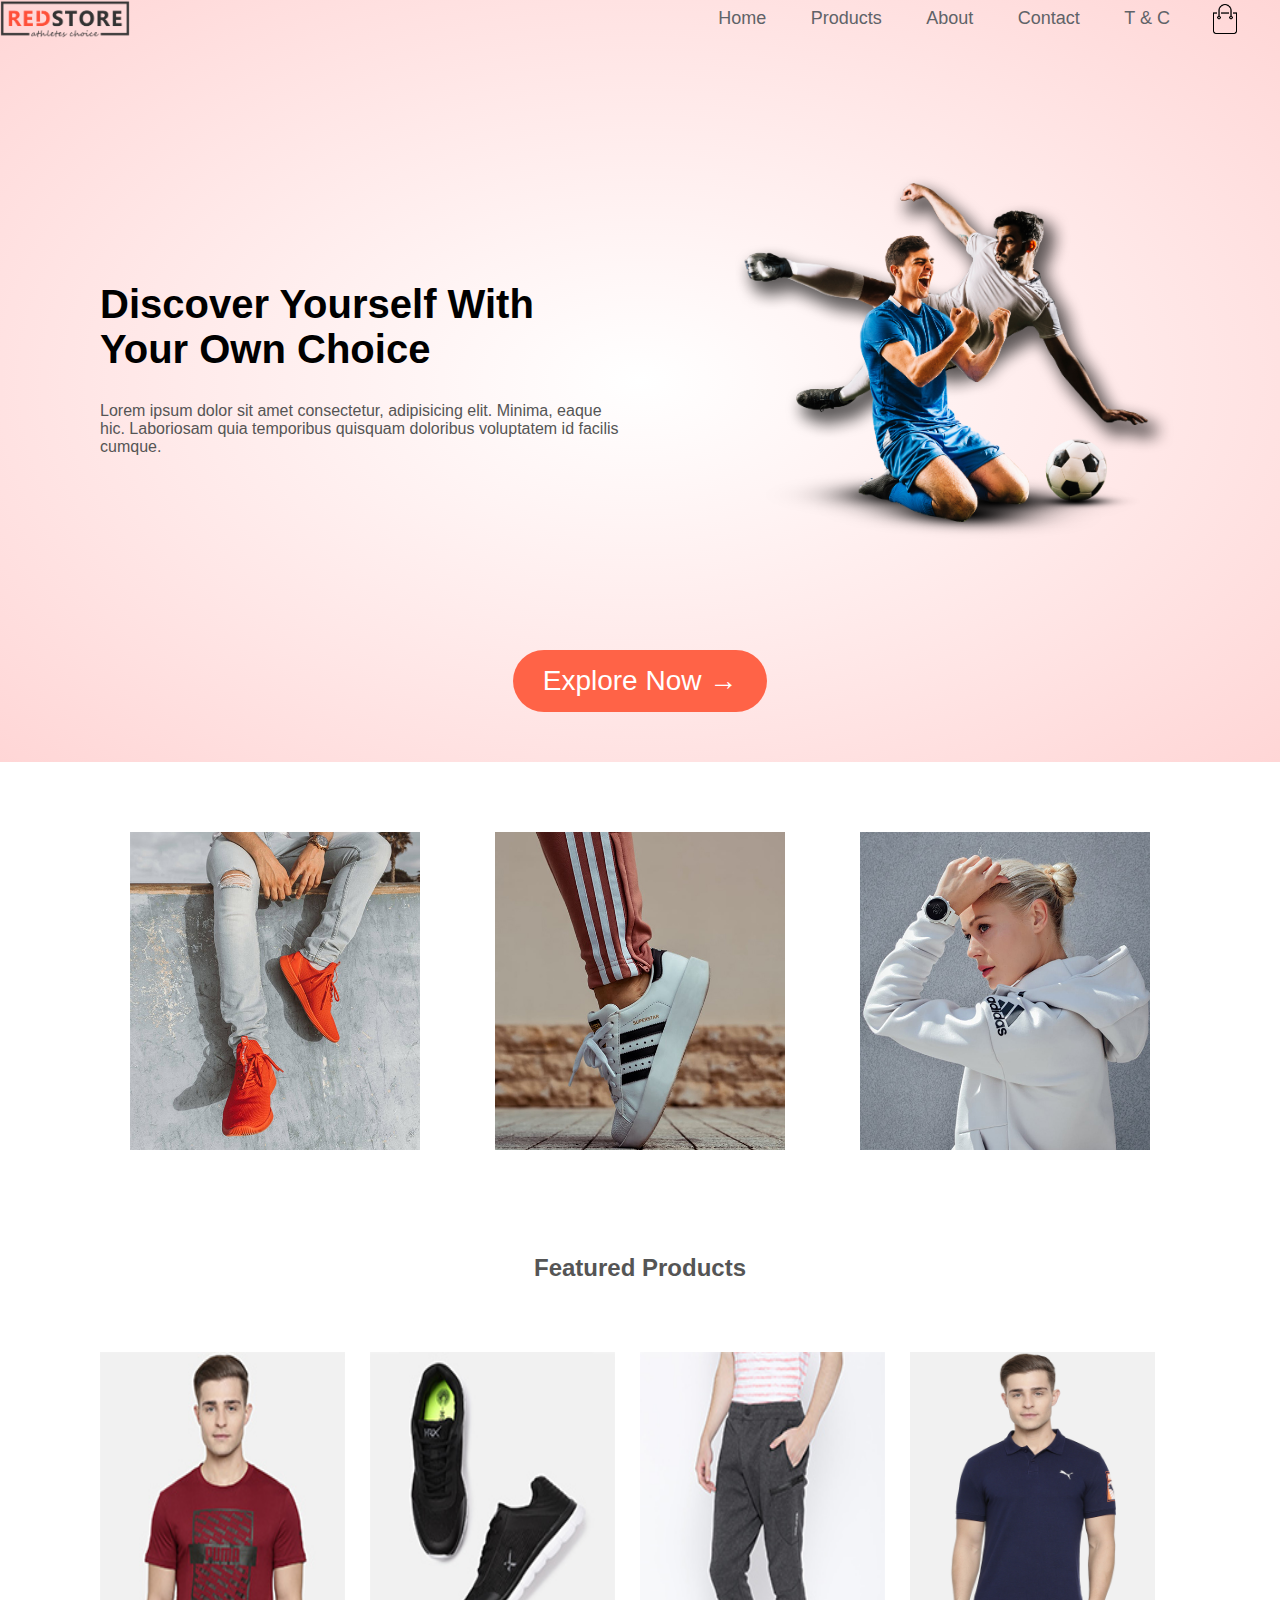
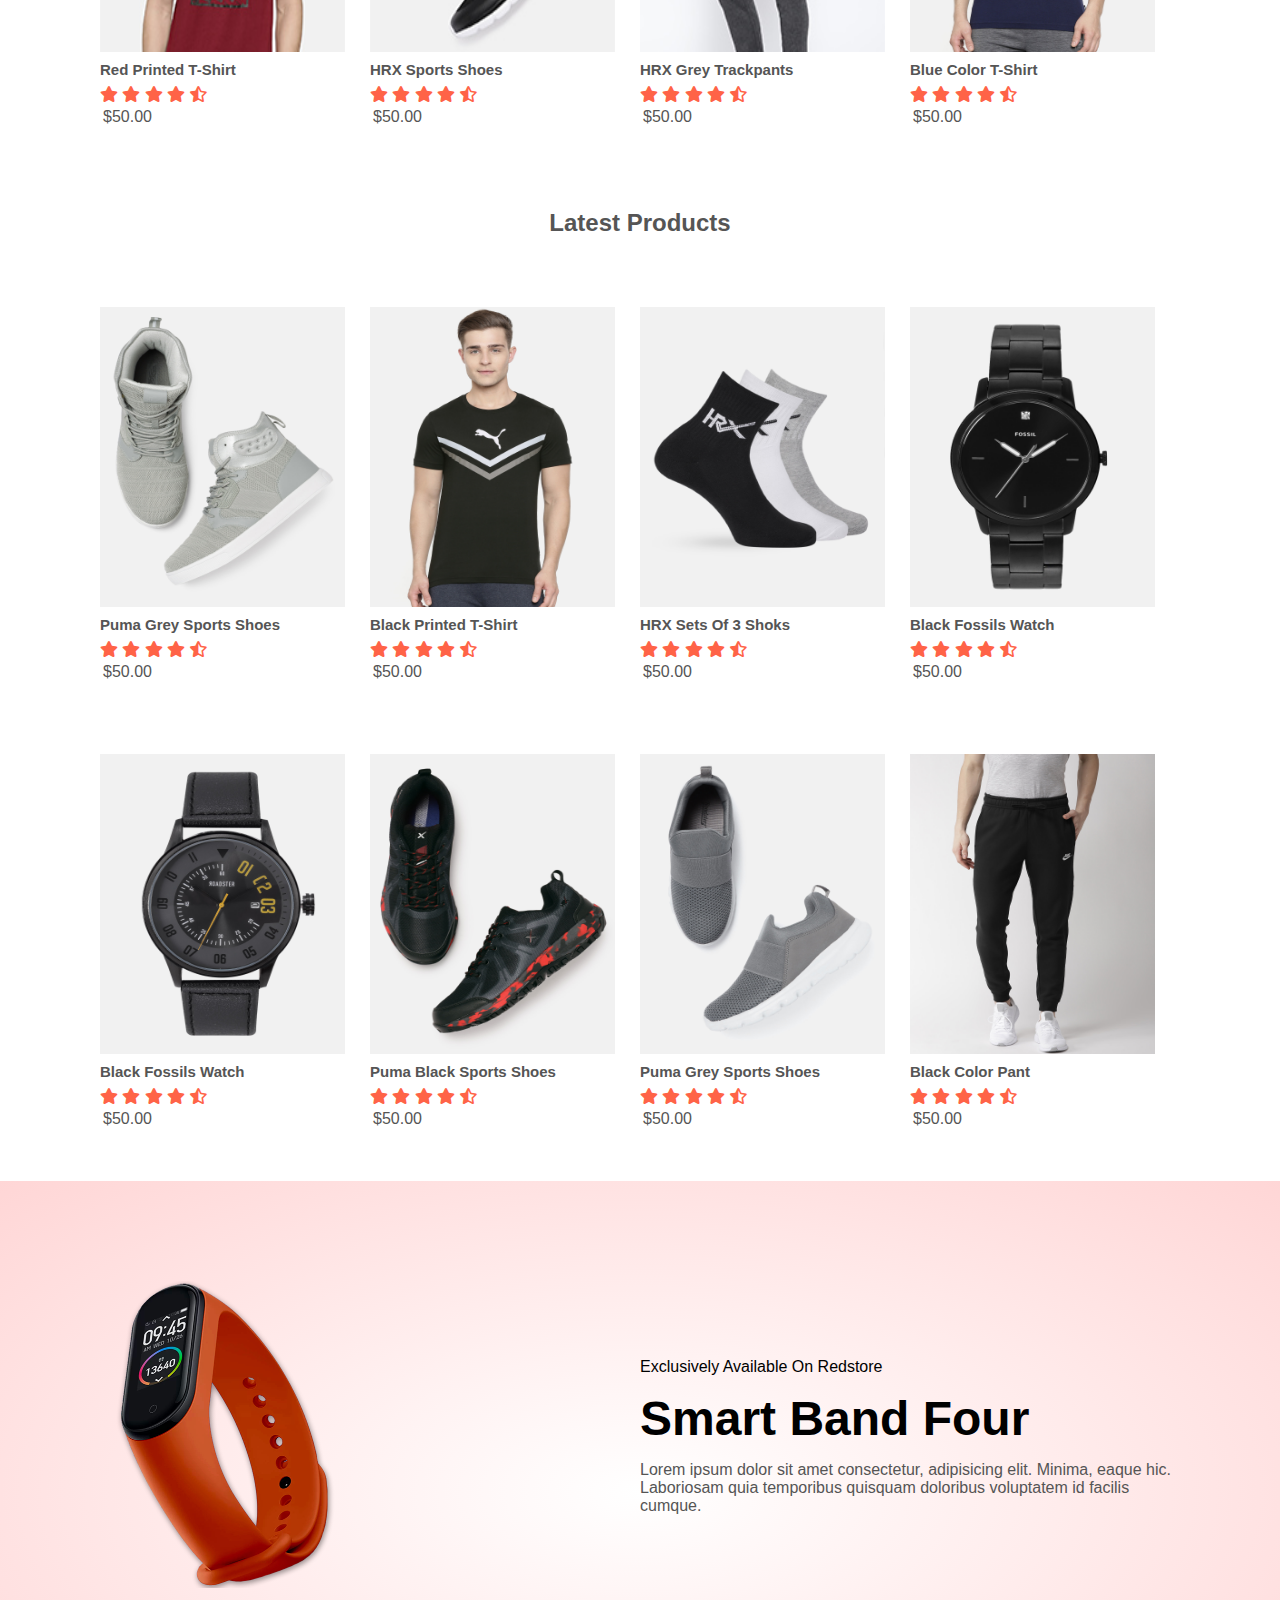
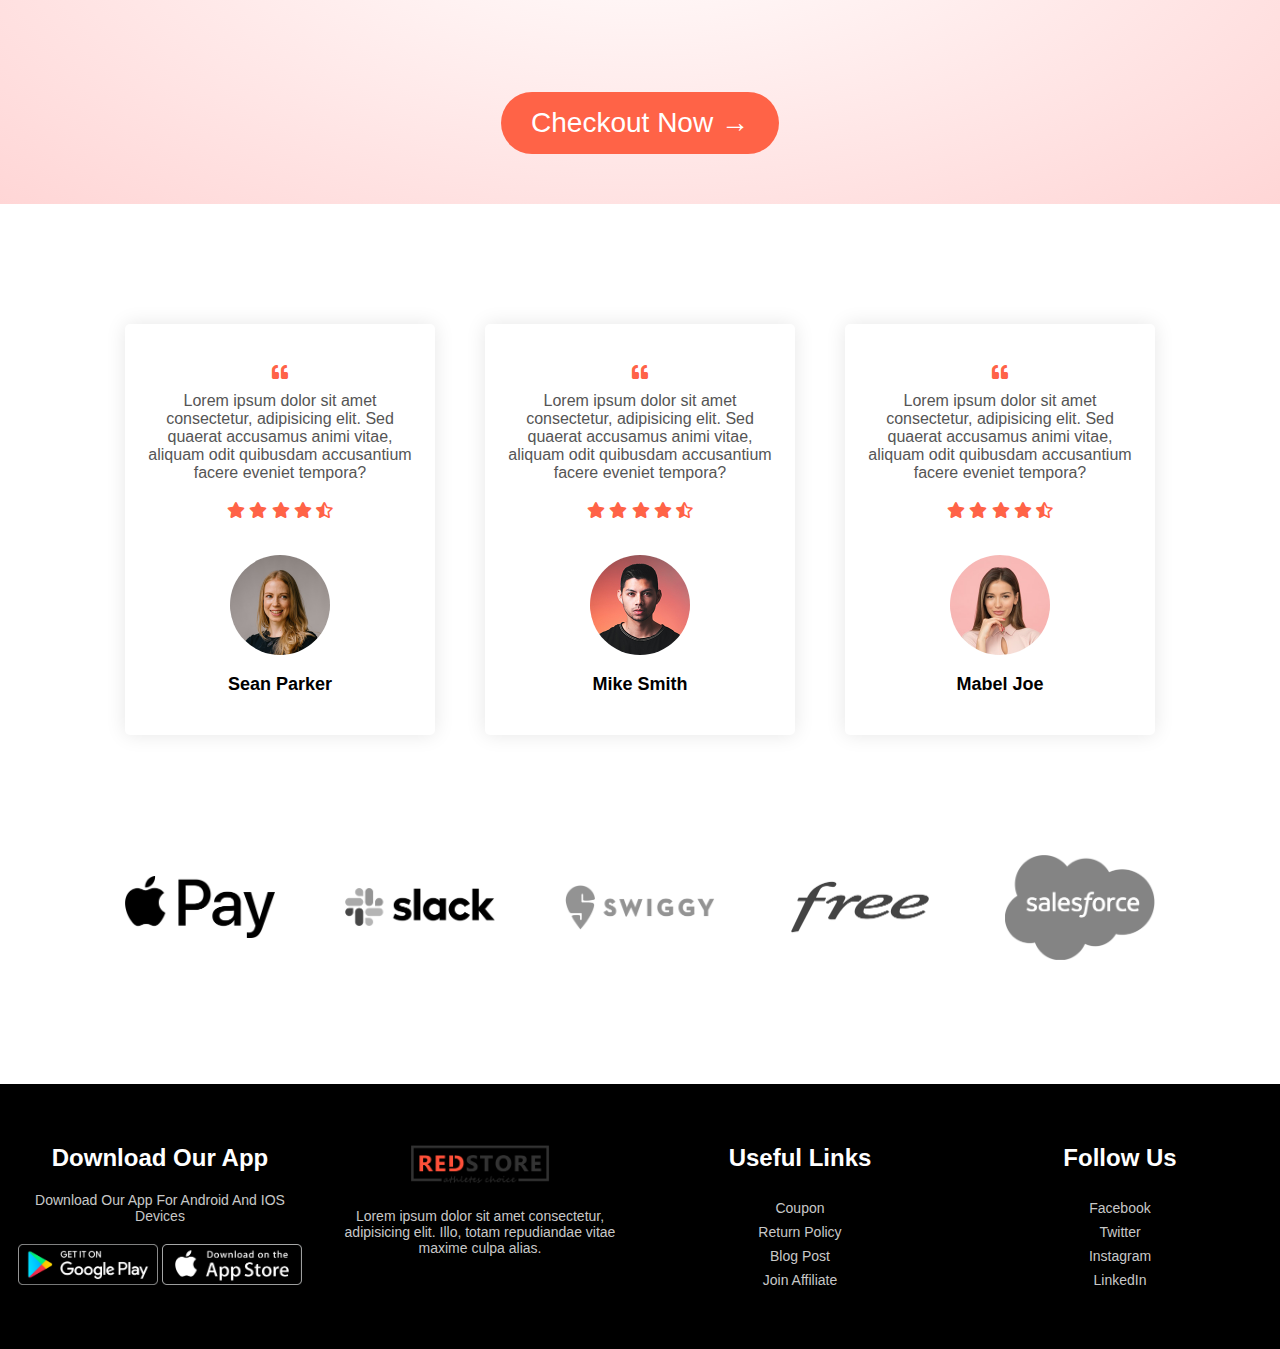
<file: index.html>
<!DOCTYPE html>
<html lang="en">
<head>
    <meta charset="UTF-8">
    <meta http-equiv="X-UA-Compatible" content="IE=edge">
    <meta name="viewport" content="width=device-width, initial-scale=1.0">
    <title>RedStore-Online E-Commerce Website</title>

    <link rel="stylesheet" href="style.css">

    <link rel="preconnect" href="https://fonts.googleapis.com">
    <link rel="stylesheet" href="https://cdnjs.cloudflare.com/ajax/libs/font-awesome/5.15.3/css/all.min.css">
</head>
<body>
    <header>
        <div class="header">
            <img src="images/logo.png" class="logo">
     <div class="navlinks">
        <nav>
            <ul>
                <li><a href="#">Home</a></li>
                <li><a href="#">Products</a></li>
                <li><a href="#">About</a></li>
                <li><a href="#">Contact</a></li>
                <li><a href="#">T & C</a></li>
            </ul>
        </nav>
        <img src="images/cart.png" class="cart">
     </div>
        </div>

     <div class="container">
        <div class="row">

            <div class="col-2">
                <h1 style="padding: 30px 0;" >Discover Yourself With Your Own Choice</h1>
                <p style="color: #555; font-family: ;">Lorem ipsum dolor sit amet consectetur, adipisicing elit. Minima, eaque hic. Laboriosam quia temporibus quisquam doloribus voluptatem id facilis cumque.</p>
            </div>
            <div class="col-2">
                <img src="images/image1.png" width="550px">
            </div>
        </div>
        <div class="btn" >
            <button>Explore Now <span>&#8594;</span>
            </button>
        </div>

    </div>

    </header>
    <div class="container">
        <div class="row">
            <div class="col-3"><img src="images/category-1.jpg" alt=""></div>
            <div class="col-3"><img src="images/category-2.jpg" alt=""></div>
            <div class="col-3"><img src="images/category-3.jpg" alt=""></div>
        </div>
    </div>
    <!-- Featured Products -->
    <div class="featured-products">
        <div>
            <h2 class="topic-text">Featured Products</h2>

        </div>
        <div class="container">
            <div class="row">
                <div class="col-4">
                    <img src="images/buy-1.jpg">
                    <h2 class="text">Red Printed T-Shirt</h2>
                    <i class="fas fa-star"></i>
                    <i class="fas fa-star"></i>
                    <i class="fas fa-star"></i>
                    <i class="fas fa-star"></i>
                    <i class="fas fa-star-half-alt"></i>
                    <p>$50.00</p>
                </div>
                <div class="col-4">
                    <img src="images/buy-2.jpg">
                    <h2 class="text">HRX Sports Shoes</h2>
                    <i class="fas fa-star"></i>
                    <i class="fas fa-star"></i>
                    <i class="fas fa-star"></i>
                    <i class="fas fa-star"></i>
                    <i class="fas fa-star-half-alt"></i>
                    <p>$50.00</p>
                </div>
                <div class="col-4">
                    <img src="images/buy-3.jpg">
                    <h2 class="text">HRX Grey Trackpants</h2>
                    <i class="fas fa-star"></i>
                    <i class="fas fa-star"></i>
                    <i class="fas fa-star"></i>
                    <i class="fas fa-star"></i>
                    <i class="fas fa-star-half-alt"></i>
                    <p>$50.00</p>
                </div>
                <div class="col-4">
                    <img src="images/product-4.jpg">
                    <h2 class="text">Blue Color T-Shirt</h2>
                    <i class="fas fa-star"></i>
                    <i class="fas fa-star"></i>
                    <i class="fas fa-star"></i>
                    <i class="fas fa-star"></i>
                    <i class="fas fa-star-half-alt"></i>
                    <p>$50.00</p>
                </div>
                
            </div>
        </div>
    </div>


    <!-- Latest Products    -->
    
    
    <div class="featured-products">
        <div>
            <h2 class="topic-text">Latest Products</h2>

        </div>
        <div class="container">
            <div class="row">
                <div class="col-4">
                    <img src="images/product-5.jpg">
                    <h2 class="text">Puma Grey Sports Shoes</h2>
                    <i class="fas fa-star"></i>
                    <i class="fas fa-star"></i>
                    <i class="fas fa-star"></i>
                    <i class="fas fa-star"></i>
                    <i class="fas fa-star-half-alt"></i>
                    <p>$50.00</p>
                </div>
                <div class="col-4">
                    <img src="images/product-6.jpg">
                    <h2 class="text">Black Printed T-Shirt</h2>
                    <i class="fas fa-star"></i>
                    <i class="fas fa-star"></i>
                    <i class="fas fa-star"></i>
                    <i class="fas fa-star"></i>
                    <i class="fas fa-star-half-alt"></i>
                    <p>$50.00</p>
                </div>
                <div class="col-4">
                    <img src="images/product-7.jpg">
                    <h2 class="text">HRX Sets Of 3 Shoks</h2>
                    <i class="fas fa-star"></i>
                    <i class="fas fa-star"></i>
                    <i class="fas fa-star"></i>
                    <i class="fas fa-star"></i>
                    <i class="fas fa-star-half-alt"></i>
                    <p>$50.00</p>
                </div>
                <div class="col-4">
                    <img src="images/product-8.jpg">
                    <h2 class="text">Black Fossils Watch</h2>
                    <i class="fas fa-star"></i>
                    <i class="fas fa-star"></i>
                    <i class="fas fa-star"></i>
                    <i class="fas fa-star"></i>
                    <i class="fas fa-star-half-alt"></i>
                    <p>$50.00</p>
                </div>
                
            </div>
        </div>
        <div class="container">
            <div class="row">
                <div class="col-4">
                    <img src="images/product-9.jpg">
                    <h2 class="text">Black Fossils Watch</h2>
                    <i class="fas fa-star"></i>
                    <i class="fas fa-star"></i>
                    <i class="fas fa-star"></i>
                    <i class="fas fa-star"></i>
                    <i class="fas fa-star-half-alt"></i>
                    <p>$50.00</p>
                </div>
                <div class="col-4">
                    <img src="images/product-10.jpg">
                    <h2 class="text">Puma Black Sports Shoes</h2>
                    <i class="fas fa-star"></i>
                    <i class="fas fa-star"></i>
                    <i class="fas fa-star"></i>
                    <i class="fas fa-star"></i>
                    <i class="fas fa-star-half-alt"></i>
                    <p>$50.00</p>
                </div>
                <div class="col-4">
                    <img src="images/product-11.jpg">
                    <h2 class="text">Puma Grey Sports Shoes</h2>
                    <i class="fas fa-star"></i>
                    <i class="fas fa-star"></i>
                    <i class="fas fa-star"></i>
                    <i class="fas fa-star"></i>
                    <i class="fas fa-star-half-alt"></i>
                    <p>$50.00</p>
                </div>
                <div class="col-4">
                    <img src="images/product-12.jpg">
                    <h2 class="text">Black Color Pant</h2>
                    <i class="fas fa-star"></i>
                    <i class="fas fa-star"></i>
                    <i class="fas fa-star"></i>
                    <i class="fas fa-star"></i>
                    <i class="fas fa-star-half-alt"></i>
                    <p>$50.00</p>
                </div>
                
            </div>
        </div>
    </div>

                <!-- Hot Products -->

    <div style="background: radial-gradient(#ffffff, #ffd6d6);" class="container">
        <div class="row">

            
            <div class="col-2">
                <img src="images/exclusive.png" width="450px" style="margin-left: -150px;">
            </div>
            <div class="col-2">
                <p>Exclusively Available On Redstore</p>
                <h1 style="margin: 15px 0; font-weight: 900; font-size: 48px;">Smart Band Four</h1>
                <p style="color: #555;">Lorem ipsum dolor sit amet consectetur, adipisicing elit. Minima, eaque hic. Laboriosam quia temporibus quisquam doloribus voluptatem id facilis cumque.</p>
            </div>
        </div>
        <div class="btn" >
            <button>Checkout Now <span>&#8594;</span>
            </button>
        </div>
    </div>

            <!-- Reviews -->

    <div class="container">
         <div class="row">
                <div class="col-3">
                    <div class="review-section">
                        <div class="left-qouation">
                            <i class="fas fa-quote-left"></i>
                            
                        </div>
                        <div class="review">
                            <p>Lorem ipsum dolor sit amet consectetur, adipisicing elit. Sed quaerat accusamus animi vitae, aliquam odit quibusdam accusantium facere eveniet tempora?</p>
                        </div>
                        <div class="rating">
                            <i class="fas fa-star"></i>
                                <i class="fas fa-star"></i>
                                <i class="fas fa-star"></i>
                                <i class="fas fa-star"></i>
                                <i class="fas fa-star-half-alt"></i>
                        </div>
                        <div class="reviewer-profile">
                            <img src="images/user-1.png" style="width: 100px;padding: 15px 0;">
                        </div>
                        <h2 style="font-size: 18px; padding-bottom: 40px;"> Sean Parker</h2>
                    </div>

                </div>
                <div class="col-3">
                    <div class="review-section">
                        <div class="left-qouation">
                            <i class="fas fa-quote-left"></i>
                            
                        </div>
                        <div class="review">
                            <p>Lorem ipsum dolor sit amet consectetur, adipisicing elit. Sed quaerat accusamus animi vitae, aliquam odit quibusdam accusantium facere eveniet tempora?</p>
                        </div>
                        <div class="rating">
                            <i class="fas fa-star"></i>
                                <i class="fas fa-star"></i>
                                <i class="fas fa-star"></i>
                                <i class="fas fa-star"></i>
                                <i class="fas fa-star-half-alt"></i>
                        </div>
                        <div class="reviewer-profile">
                            <img src="images/user-2.png" style="width: 100px;padding: 15px 0;">
                        </div>
                        <h2 style="font-size: 18px; padding-bottom: 40px;"> Mike Smith</h2>
                    </div>

                </div>
                <div class="col-3">
                    <div class="review-section">
                        <div class="left-qouation">
                            <i class="fas fa-quote-left"></i>
                            
                        </div>
                        <div class="review">
                            <p>Lorem ipsum dolor sit amet consectetur, adipisicing elit. Sed quaerat accusamus animi vitae, aliquam odit quibusdam accusantium facere eveniet tempora?</p>
                        </div>
                        <div class="rating">
                            <i class="fas fa-star"></i>
                                <i class="fas fa-star"></i>
                                <i class="fas fa-star"></i>
                                <i class="fas fa-star"></i>
                                <i class="fas fa-star-half-alt"></i>
                        </div>
                        <div class="reviewer-profile">
                            <img src="images/user-3.png" style="width: 100px;padding: 15px 0;">
                        </div>
                        <h2 style="font-size: 18px; padding-bottom: 40px;"> Mabel Joe</h2>
                    </div>

                </div>                
        </div>
    </div>

    <!-- Sponsor Section -->
    <div class="sponsor">
        <div class="container">
            <div class="row">
                <div class="col-5"><img src="images/apple.svg.png" alt=""></div>
                <div class="col-5"><img src="images/logo-2.svg.png" alt=""></div>
                <div class="col-5"><img src="images/logo3.svg.png" alt=""></div>
                <div class="col-5"><img src="images/logo4.svg.png" alt=""></div>
                <div class="col-5"><img src="images/logo5.svg.png" alt=""></div>
            </div>
        </div>
    </div>
    <footer>
        <div class="footer-container">
            <div class="rows">
                <div class="col-6">
                    <h2>Download Our App</h2>
                    <p style="padding: 10px 0;">Download Our App For Android And IOS Devices</p>
                    <div class="app">
                        <img src="images/google play.svg.png" alt="">
                        <img src="images/app store.svg.png" alt="">
                    </div>
                </div>
                <div class="col-6">
                    <div>
                        <img src="images/logo.png" alt="">
                    </div>
                    <p style="padding: 10px 0;">Lorem ipsum dolor sit amet consectetur, adipisicing elit. Illo, totam repudiandae vitae maxime culpa alias.</p>
                </div>
                <div class="col-6">
                    <div>
                        <h2>Useful Links</h2>
                    </div>
                    <div class="linkss">
                        <p><a href="#">Coupon</a></p>
                        <p><a href="#">Return Policy</a></p>
                        <p><a href="#">Blog Post</a></p>
                        <p><a href="#">Join Affiliate</a></p>
                    </div>
                </div>
                <div class="col-6">
                    <div>
                        <h2>Follow Us</h2>
                    </div>
                    <div class="linkss">
                        <p><a href="#">Facebook</a></p>
                        <p><a href="#">Twitter</a></p>
                        <p><a href="#">Instagram</a></p>
                        <p><a href="#">LinkedIn</a></p>
                    </div>
                    
                </div>
            </div>
        </div>
        
        
        
    
    </footer>
    

   
</body>
</html>
</file>
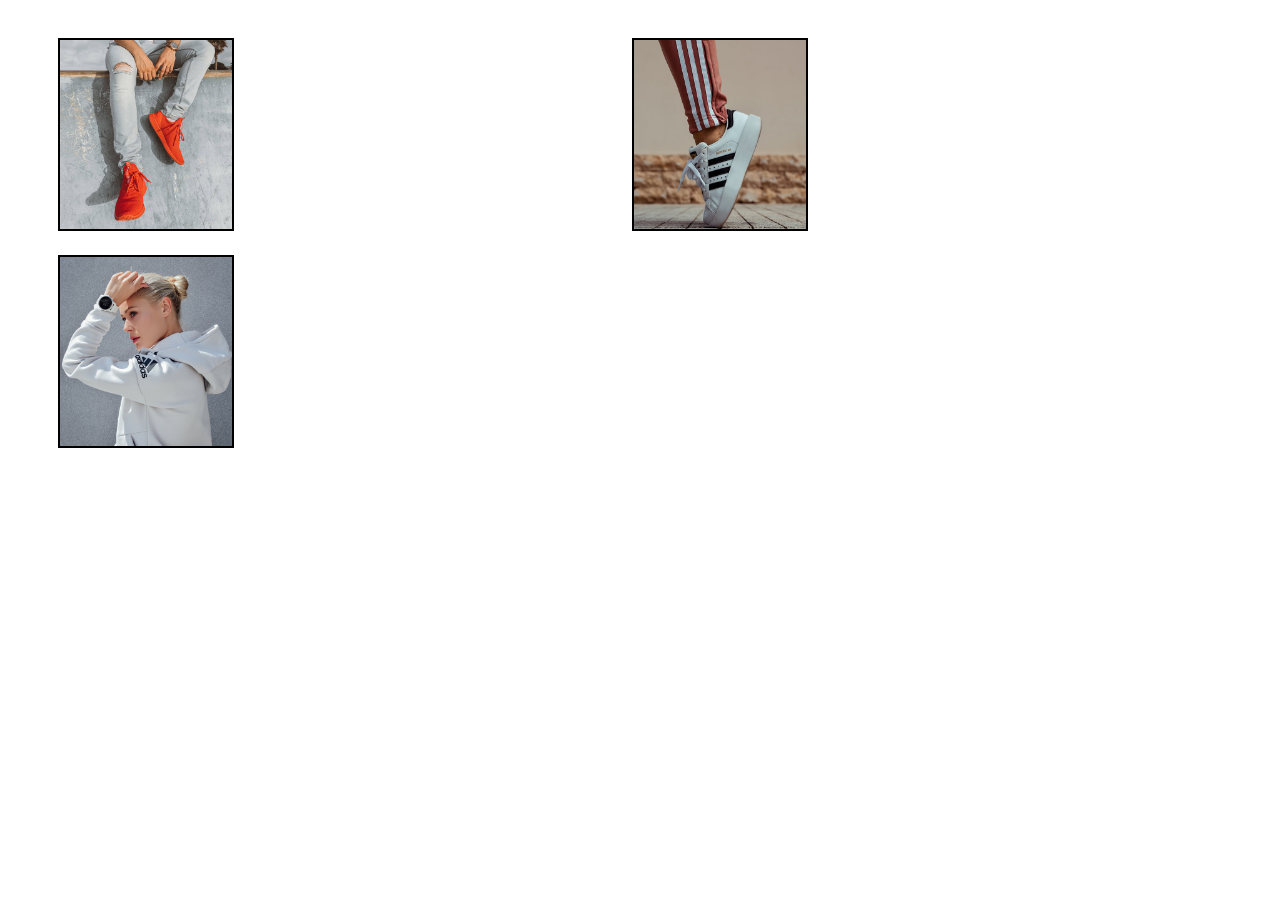
<file: practice.html>
<!DOCTYPE html>
<html lang="en">
<head>
    <meta charset="UTF-8">
    <meta http-equiv="X-UA-Compatible" content="IE=edge">
    <meta name="viewport" content="width=device-width, initial-scale=1.0">
    <title>Document</title>
    <style>
      
        .row{
            
            display: flex;
            flex-wrap: wrap;
            padding: 20px 40px;
            
           
        }
        .col-3 img{
            width: 30%;
            
            
            margin: 10px;
            border: 2px solid;
        }
    </style>
</head>
<body>
            <div class="row">
                <div class="col-3">
                    <img src="images/category-1.jpg" alt="">
                </div>
                <div class="col-3">
                    <img src="images/category-2.jpg" alt="">
                </div>
                <div class="col-3">
                    <img src="images/category-3.jpg" alt="">
                </div>
            </div>
        
            
       
</body>
</html>
</file>
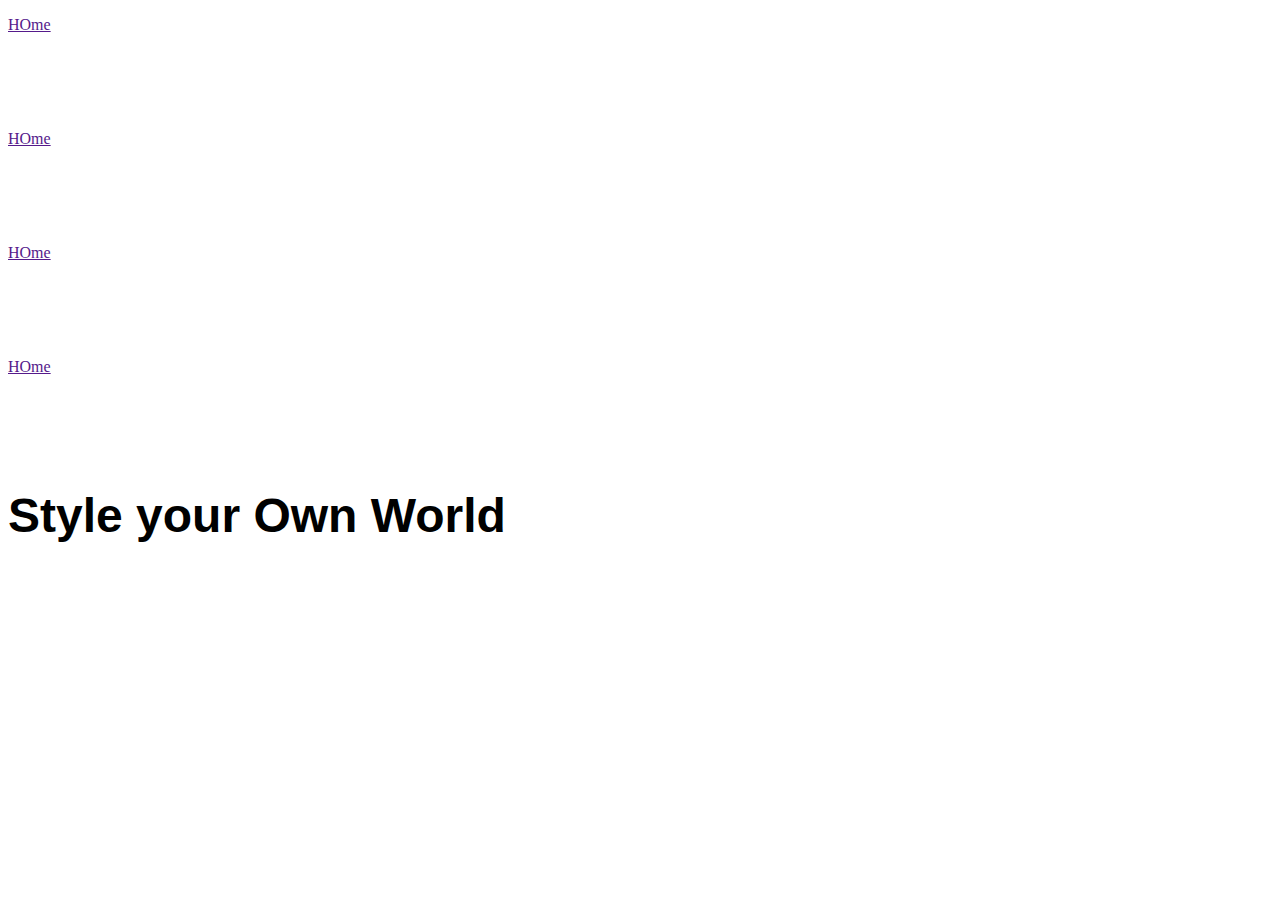
<file: practicee.html>
<!DOCTYPE html>
<html lang="en">
<head>
    <meta charset="UTF-8">
    <meta http-equiv="X-UA-Compatible" content="IE=edge">
    <meta name="viewport" content="width=device-width, initial-scale=1.0">
    <title>Document</title>
    <link rel="preconnect" href="https://fonts.googleapis.com">
</head>

<style>
    p{
        text-decoration: none;
        padding-bottom: 80px;
    }
    h1{
        font-size: 48px;
        font-weight: 800;
        font-family: 'Montserrat', sans-serif;
    }
</style>
<body>
    <p><a href="">HOme</a></p>
    <p><a href="">HOme</a></p>
    <p><a href="">HOme</a></p>
    <p><a href="">HOme</a></p>

    <h1 >Style your Own World</h1>
</body>
</html>
</file>
<file: style.css>
*{
    margin: 0;
    padding: 0;
    box-sizing: border-box;
}
body{
    font-family: 'Poppins', sans-serif;
}
header{
    background: radial-gradient(#ffffff, #ffd6d6);
}
.header{
    display: flex;
    align-items: center;
    justify-content: space-between;
    
}
.logo{
    width: 130px;
    cursor: pointer;
}
.header nav ul{
    list-style: none;
    margin-right: 20px;
}
.header .navlinks{
    display: flex;
    align-items: center;
}
.header nav ul li{
    display: inline-block;
    
}
.header nav ul li a{
    text-decoration: none;
    color: #5f6368;
    font-size: 18px;
    padding: 20px;
    transition: transform 10s;
}
.header nav ul li a:hover{
    background-color: rgba(221, 216, 216, 0.5);
    transform: translate(5px);
}
.cart{
    width: 30px;
    margin-right: 40px;
    cursor: pointer;
}
/* ---------------------------- header section ----------------------------- */
.container{
    margin: 20px 0;
    box-sizing: border-box;
}
.row{
    width: 1080px;
    margin: auto;
    display: flex;
    align-items: center;
    justify-content: space-between;  
    /* border: 1px solid red; */
}
.container .row .col-2{
    margin: 100px 0;
    flex-basis: 50%;
    justify-content: center;
    /* border: 1px solid red; */
}
.container .row .col-2 h1{
    /* padding: 50px 0; */
    font-size: 40px;
    font-weight: 800;
}
.container .row .col-2 img{
    padding-left: 100px;
}
.btn{
    text-align: center;
}
.btn button{
    border: none;
    background-color: tomato;
    padding: 15px 30px;
    border-radius: 50px;
    margin-bottom: 50px;
    cursor: pointer;
    color: white;
    font-size: 28px;
}
.btn button:hover{
    background-color: #294652;
    color: tomato;
}
 

.container .row .col-3 img{
    width: 350px;
    padding: 50px 30px;
}

/* ------------------Featured Products------------------------ */

.featured-products .topic-text{
    text-align: center;
    size: 48px;
    font-weight: 800;
    color: #555;
    margin: 50px 0;
}
.container .row .col-4{
    flex-basis: 25%;
    margin-top: 20px;
    margin-bottom: 30px;
    transition: transform 0.5s;
}
.container .row .col-4 img{
    padding-right: 5px;
    width: 250px;
    height: 300px;
}
.container .row .col-4 .text{
    font-size: 15px;
    color: #555;
    padding: 5px 0;
}
.container .row .col-4 .fas{
    padding: 3px 0;
    color: tomato;
}
.container .row .col-4 p{
    padding: 3px;
    color: #555;
}

.col-4:hover{
    transform: translateY(-5px);
    cursor: pointer;
}

/* ------------------------------Review Section -------------------------------*/

.review-section{
    
    
    margin: 0 25px;
    text-align: center;
    margin-top: 100px;
    box-shadow: 0 0 20px 0px rgba(0,0,0,0.1);
    border-radius: 5px;
    cursor: pointer;
    transition: transform 0.5s;
}
.review-section:hover{
    transform: translateY(-10px);
}

.left-qouation{
    color: tomato;
    padding-top: 40px;
    margin-bottom: 10px;
}
.review-section .review{
    color: #555;
    margin-bottom: 10px;
    padding: 0 20px;
}
.review-section .rating{
    color: tomato;
    margin: 20px 0;
}
.review-section .reviewer-profile img{
    
    border-radius: 50%;
    
}

/* --------------------------------------sponsor--------------------------- */

.sponsor .container .row .col-5{
    margin: 100px 0;
    cursor: pointer;
}

.sponsor .container .row .col-5 img{
    width: 200px;
    padding: 0 25px;
    filter: grayscale(100%);
}
.sponsor .container .row .col-5 img:hover{
    filter: grayscale(0);
}

/* -----------Footer---------- */
footer{
    background-color: black;
    
}
.footer-container{
    max-width: 1300px;
    margin: auto;
}
.rows{
    
    display: flex;
}
.footer-container .rows .col-6 img{
    width: 140px;
    padding: 10px 0;
}
.footer-container .rows .col-6{
    padding: 50px 15px;
    flex-basis: 25%;
    text-align: center;
}
.footer-container .rows .col-6 h2{
    color: white;
    padding: 10px 0;
}
.footer-container .rows .col-6 p{
    color: rgba(255, 255, 255, 0.795);
    
    font-weight: 200;
    font-size: 14px;
}
.footer-container .rows .col-6 .linkss{
    margin-top: 10px;
}
.footer-container .rows .col-6 p a{
    text-decoration: none;
    color: rgba(255, 255, 255, 0.795);
    
}
.footer-container .rows .col-6 p a:hover{
    color: white;
    cursor: pointer;
}
.footer-container .rows .col-6 .linkss p{
    padding-top: 8px;
}
.app{
    cursor: pointer;
}
</file>
